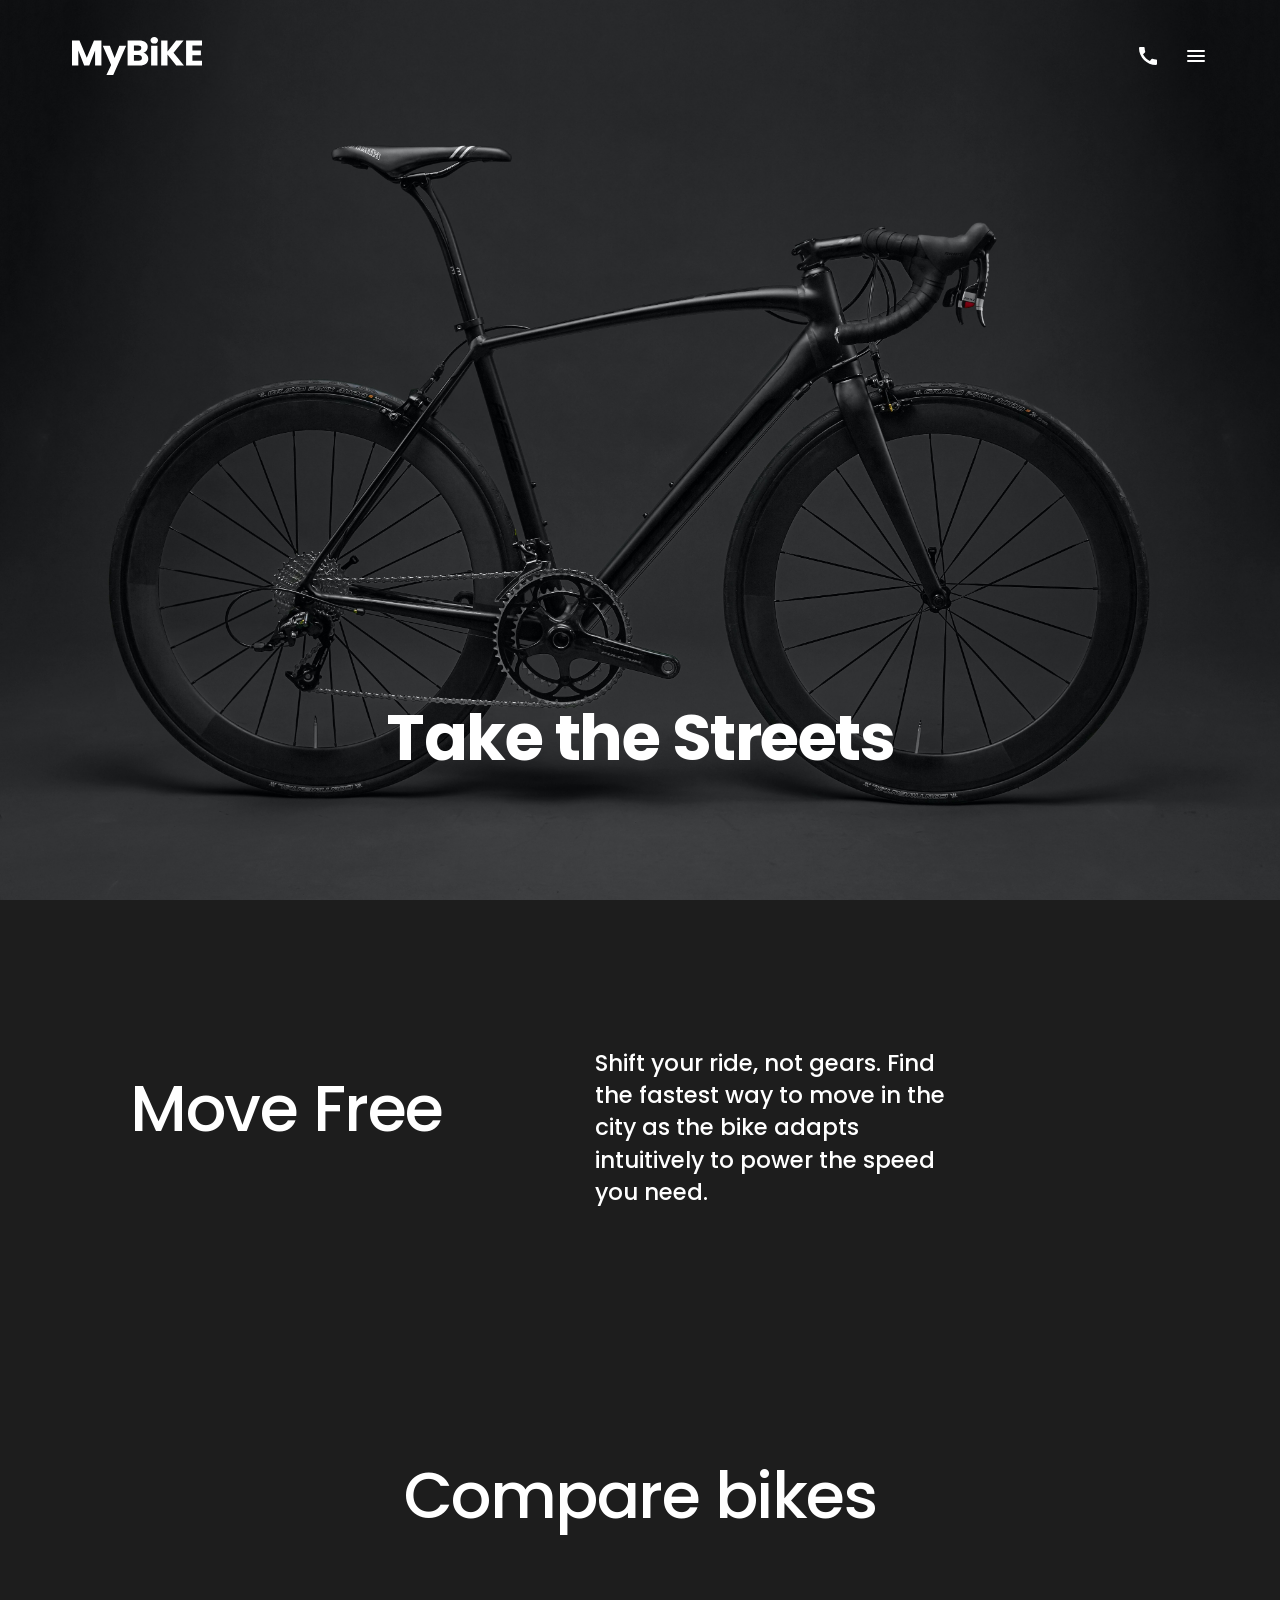
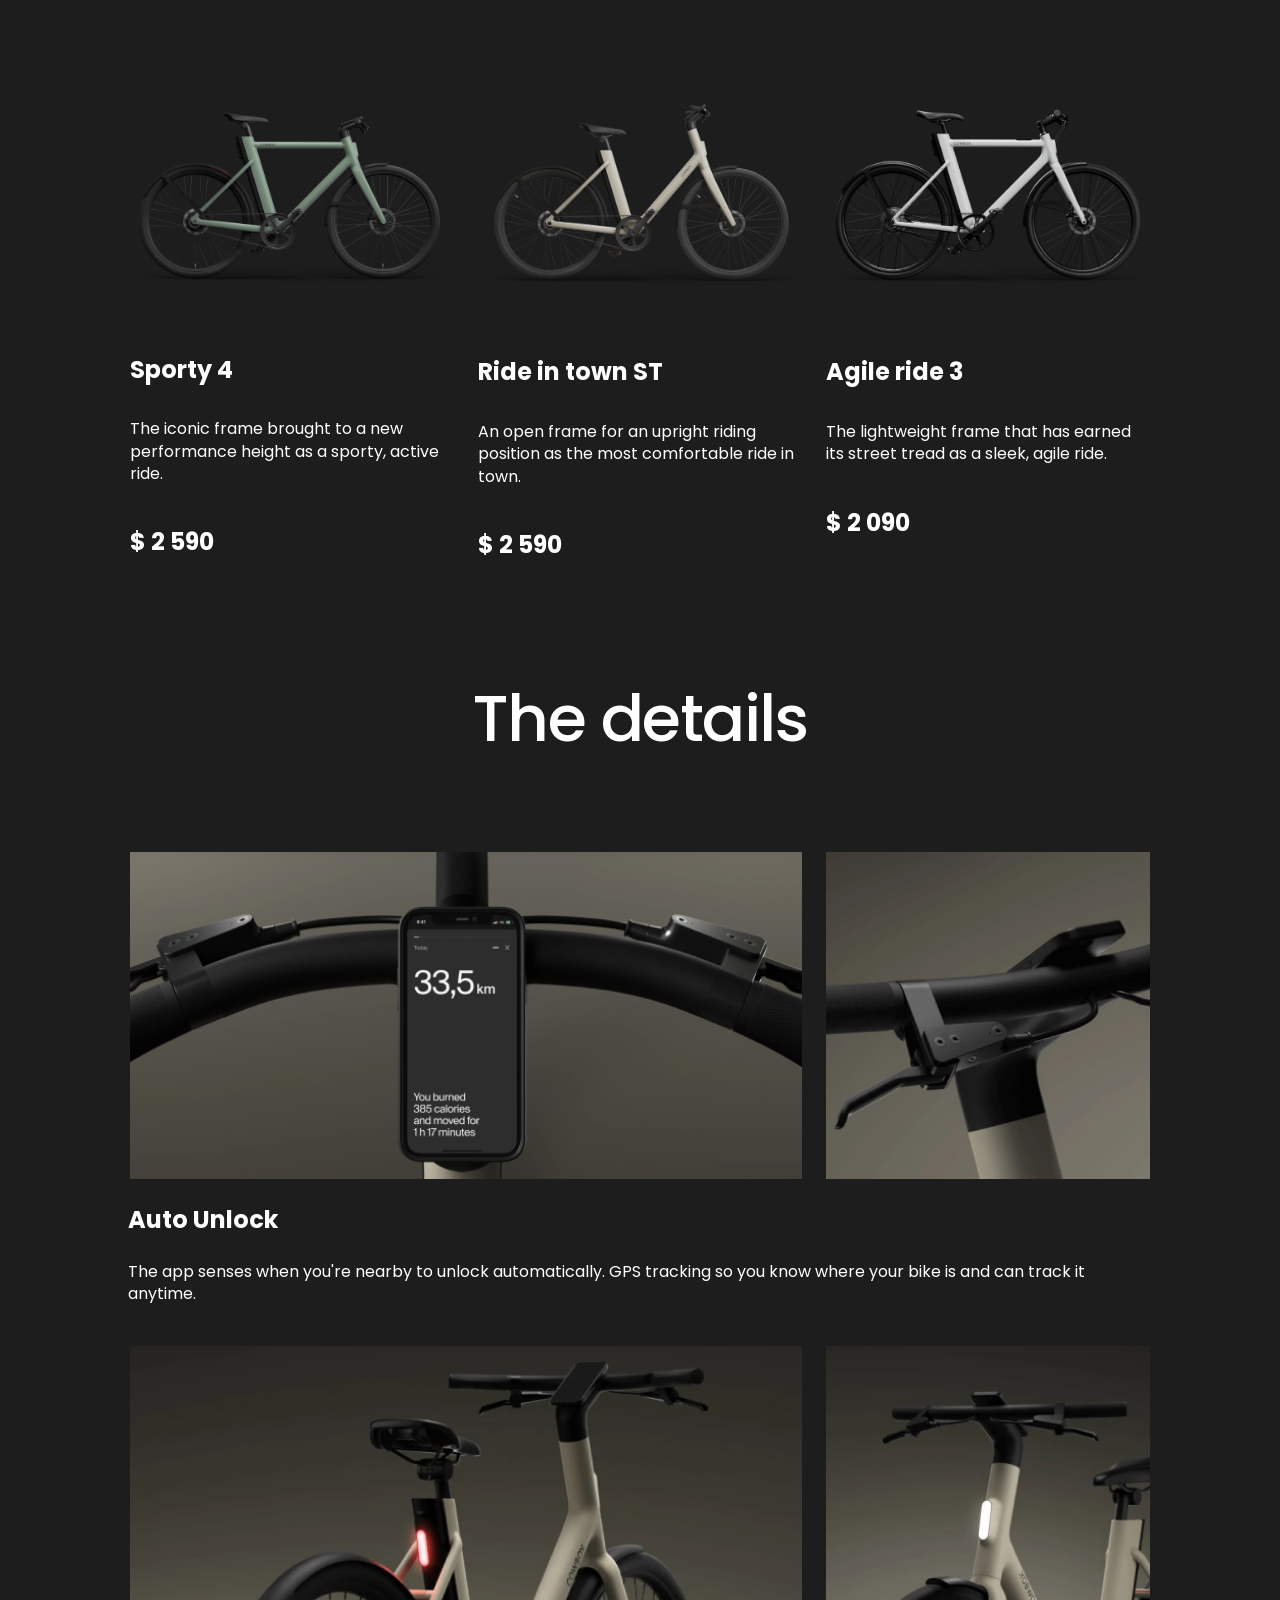
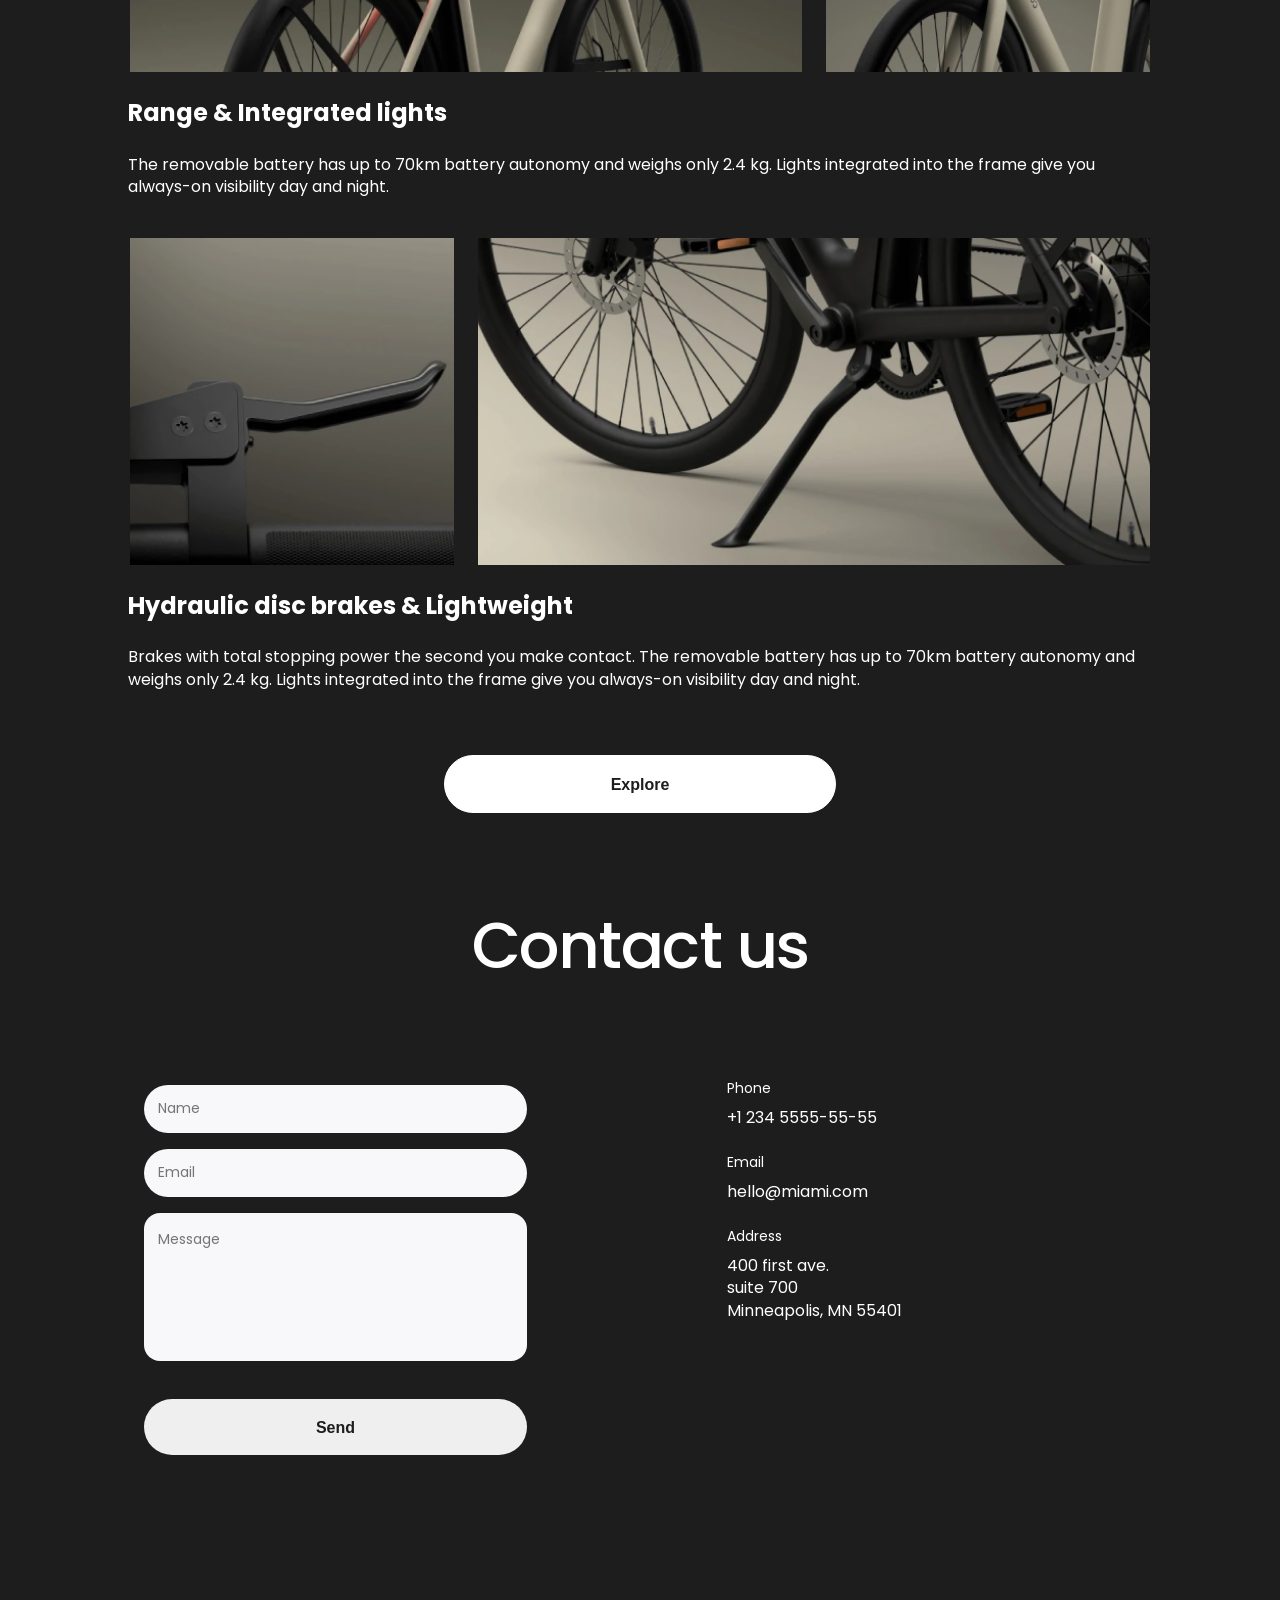
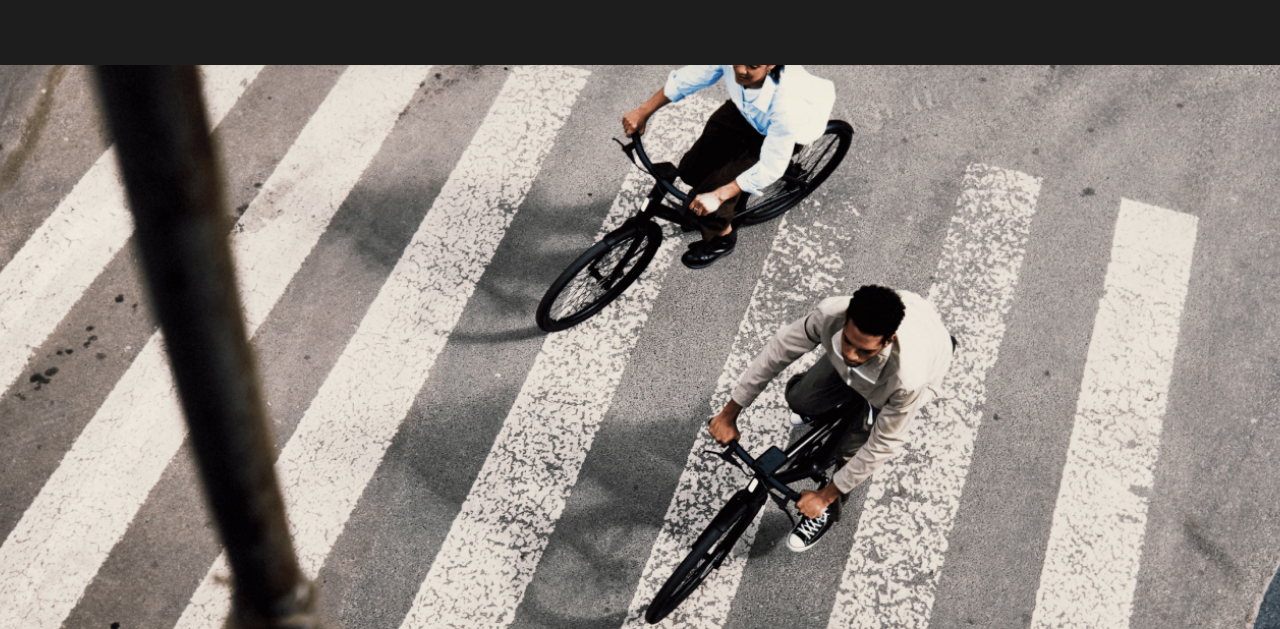
<file: index.html>
<!doctype html><html lang="en" class="page"><head><meta charset="utf-8"><meta name="viewport" content="width=device-width, initial-scale=1.0"><title>MyBiKE</title><link rel="preconnect" href="https://fonts.googleapis.com"><link rel="preconnect" href="https://fonts.gstatic.com" crossorigin><link href="https://fonts.googleapis.com/css2?family=Poppins:ital,wght@0,100;0,200;0,300;0,400;0,500;0,600;0,700;0,800;0,900;1,100;1,200;1,300;1,400;1,500;1,600;1,700;1,800;1,900&display=swap" rel="stylesheet"><link rel="stylesheet" href="index.5c185a75.css"><link rel="icon" type="image/x-icon" href="favicon.7163c4d9.svg"><script src="index.cabb280d.js" defer></script></head><body class="page__body"> <header class="header"> <div class="top-bar"> <a href="#"> <img class="top-bar__logo" src="logo.96647d85.svg" alt="logo img"> </a> <div class="top-bar__icons"> <div class="top-bar__phone-container"> <p class="top-bar__phone">+1 234 555-55-55</p> <a href="tel:+12345555555" class="icon icon--phone" title="+1 234 5555-55-55"></a> </div> <a href="#menu" class="icon icon--menu"></a> </div> </div> <div class="header__bottom"> <h1 class="header__title">Take the Streets</h1> </div> </header> <aside class="menu page__menu" id="menu"> <aside class="menu__content"> <div class="menu__top top-bar"> <a href="#"> <img class="menu__logo" src="logo-menu.840f3398.svg" alt="logo img"> </a> <div class="menu__icons"> <a href="#" class="icon icon--close"></a> </div> </div> <div class="menu__contents"> <nav class="menu__nav nav"> <ul class="nav__list"> <li class="nav__item"> <a class="nav__link" href="#"> home </a> </li> <li class="nav__item"> <a class="nav__link" href="#about"> about us </a> </li> <li class="nav__item"> <a class="nav__link" href="#compare-bikes"> compare bikes </a> </li> <li class="nav__item"> <a class="nav__link" href="#details"> details </a> </li> <li class="nav__item"> <a class="nav__link" href="#contacts"> contacts </a> </li> </ul> </nav> <a href="tel:+1 234 5555-55-55" class="menu__phone-number"> +1 234 5555-55-55 </a> <a href="tel:+1 234 5555-55-55" class="menu__book-to-test"> Book a test ride </a> </div> </aside> </aside> <main class="main"> <div class="container"> <div class="main__content"> <section class="move__free"> <h2 class="move__free__title section-title section-title--align-left"> Move Free </h2> <div class="move__free__content"> <p class="move__free__text"> Shift your ride, not gears. Find the fastest way to move in the city as the bike adapts intuitively to power the speed you need. </p> </div> </section> <section class="compare__bikes" id="compare-bikes"> <h2 class="section-title">Compare bikes</h2> <div class="compare__bikes__products"> <article class="compare__bikes__product product"> <img src="bike-1.69db5cc1.png" alt="Sporty 4" class="product__photo"> <h3 class="product__title">Sporty 4</h3> <p class="product__category"> The iconic frame brought to a new performance height as a sporty, active ride. </p> <p class="product__price">$ 2 590</p> </article> <article class="compare__bikes__product product"> <img src="bike-2.47b66492.png" alt="Ride in town ST" class="product__photo"> <h3 class="product__title">Ride in town ST</h3> <p class="product__category"> An open frame for an upright riding position as the most comfortable ride in town. </p> <p class="product__price">$ 2 590</p> </article> <article class="compare__bikes__product product"> <img src="bike-3.659b9489.png" alt="Agile ride 3" class="product__photo"> <h3 class="product__title">Agile ride 3</h3> <p class="product__category"> The lightweight frame that has earned its street tread as a sleek, agile ride. </p> <p class="product__price">$ 2 090</p> </article> </div> </section> <section class="detail" id="details"> <h2 class="section-title">The details</h2> <div class="detail__wrapper"> <article class="details"> <div class="details__photos"> <a href="#" class="details__link details__link--wide"> <img src="image-1.eba23add.png" alt="Auto Unlock" class="details__photo"> </a> <a href="#" class="details__link details__link--square"> <img src="image-2.62dd85fe.png" alt="Auto Unlock" class="details__photo"> </a> </div> <div class="details__info"> <h3 class="details__title">Auto Unlock</h3> <p class="details__text"> The app senses when you're nearby to unlock automatically. GPS tracking so you know where your bike is and can track it anytime. </p> </div> </article> <article class="details"> <div class="details__photos"> <a href="#" class="details__link details__link--wide"> <img src="image-3.c61f3b13.png" alt="Range & Integrated lights" class="details__photo"> </a> <a href="#" class="details__link details__link--square"> <img src="image-4.a3aa0023.png" alt="Range & Integrated lights" class="details__photo"> </a> </div> <h3 class="details__title">Range & Integrated lights</h3> <p class="details__text"> The removable battery has up to 70km battery autonomy and weighs only 2.4 kg. Lights integrated into the frame give you always-on visibility day and night. </p> </article> <article class="details"> <div class="details__photos"> <a href="#" class="details__link details__link--square"> <img src="image-5.ea1bea8f.png" alt="Hydraulic disc brakes & Lightweight" class="details__photo"> </a> <a href="#" class="details__link details__link--wide"> <img src="image-6.041a58b2.png" alt="Hydraulic disc brakes & Lightweight" class="details__photo"> </a> </div> <h3 class="details__title"> Hydraulic disc brakes & Lightweight </h3> <p class="details__text"> Brakes with total stopping power the second you make contact. The removable battery has up to 70km battery autonomy and weighs only 2.4 kg. Lights integrated into the frame give you always-on visibility day and night. </p> </article> </div> <div class="detail__explore"> <button class="detail__btn">Explore</button> </div> </section> <section class="contacts" id="contacts"> <h2 class="section-title">Contact us</h2> <div class="contacts__content"> <div class="contacts__form"> <form method="get" action="#" class="form" onsubmit="this.reset(); return false;"> <fieldset class="form__fieldset"> <input type="text" placeholder="Name" class="form__input" required> <input type="email" placeholder="Email" class="form__input" required> <textarea type="text-area" placeholder="Message" class="form__input form__input--text-area" required></textarea> <button type="submit" class="form__button-send"> Send </button> </fieldset> </form> </div> <div class="contacts__info"> <div class="contact"> <div class="contact__block"> <p class="contact__description">Phone</p> <a href="tel:+1 234 5555-55-55" class="contact__link"> +1 234 5555-55-55 </a> </div> <div class="contact__block"> <p class="contact__description">Email</p> <a href="mailto:hello@miami.com" class="contact__link"> hello@miami.com </a> </div> <div class="contact__block"> <p class="contact__description">Address</p> <a href="https://maps.app.goo.gl/tWJLSbseW2uo6q8J7" target="_blank" class="contact__link"> 400 first ave. <br> suite 700 <br> Minneapolis, MN 55401 </a> </div> </div> </div> </div> </section> </div> </div> </main> <footer class="footer"></footer> </body></html>
</file>
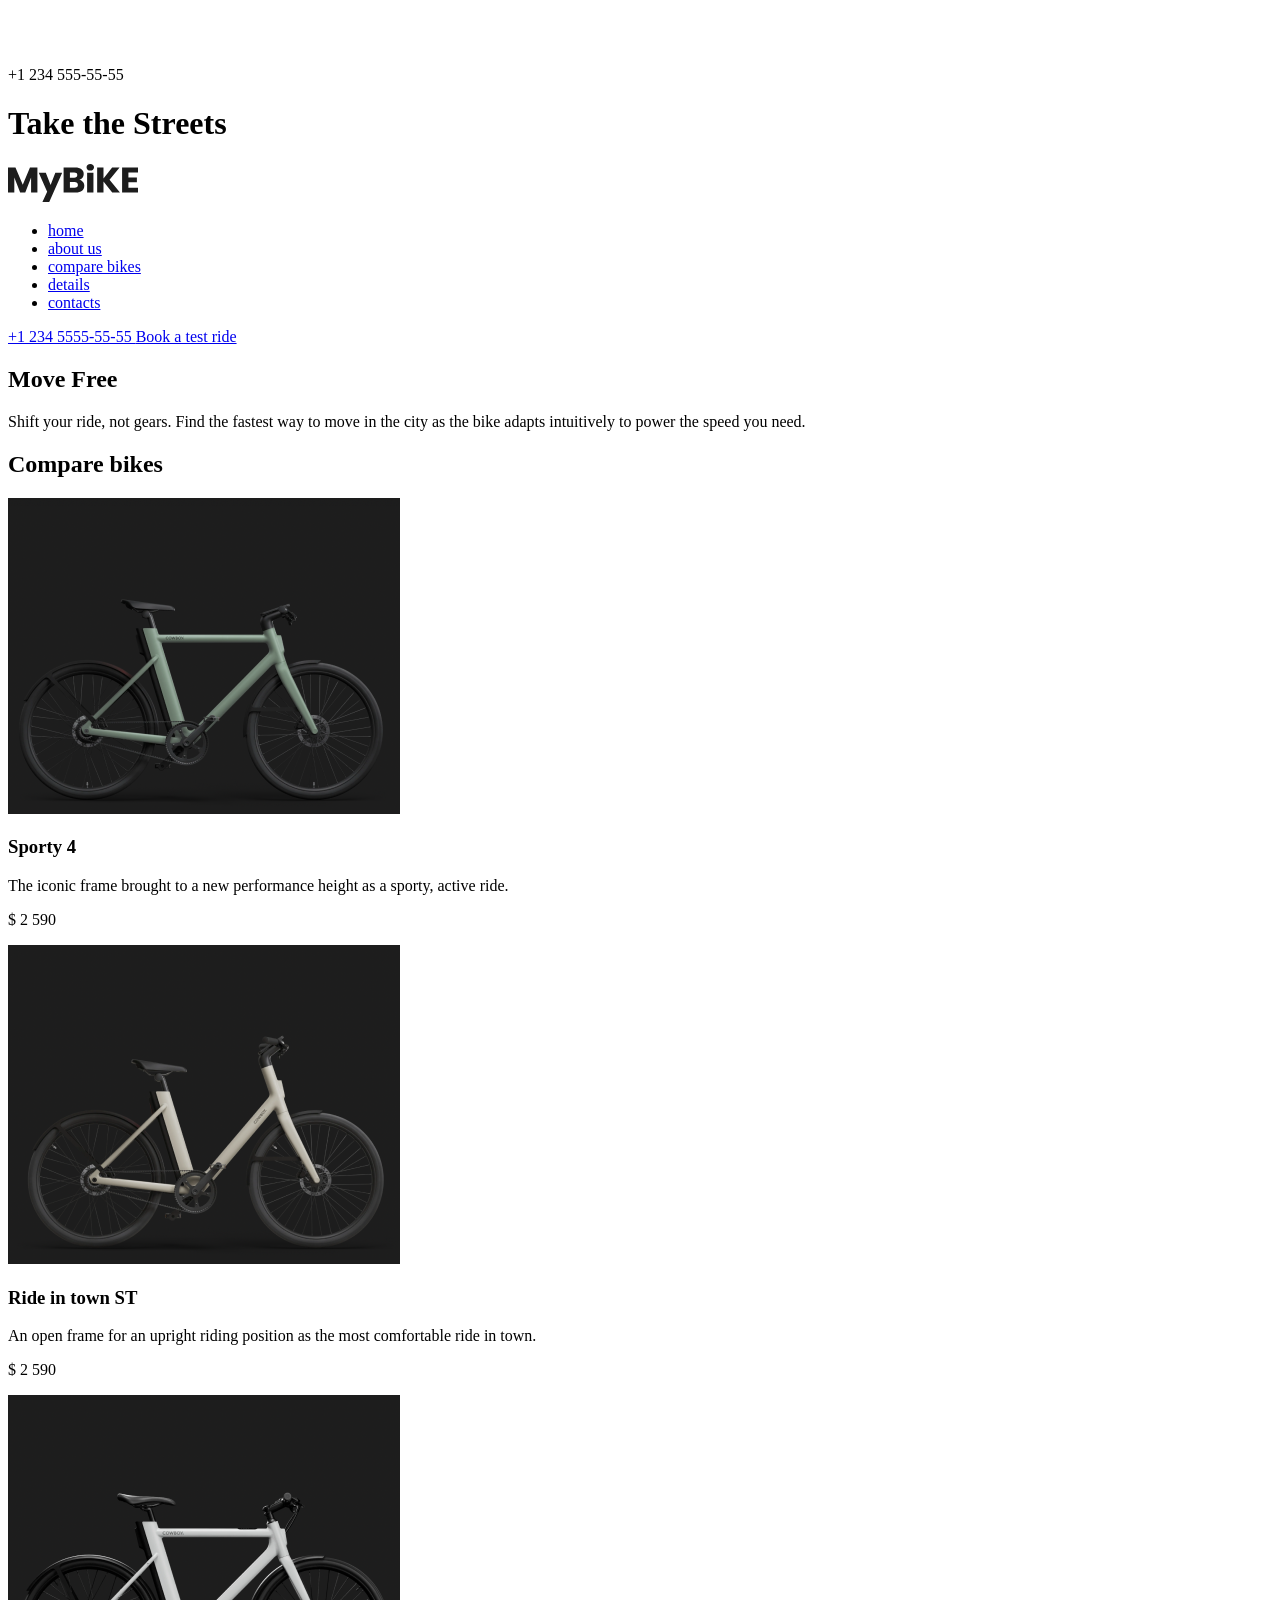
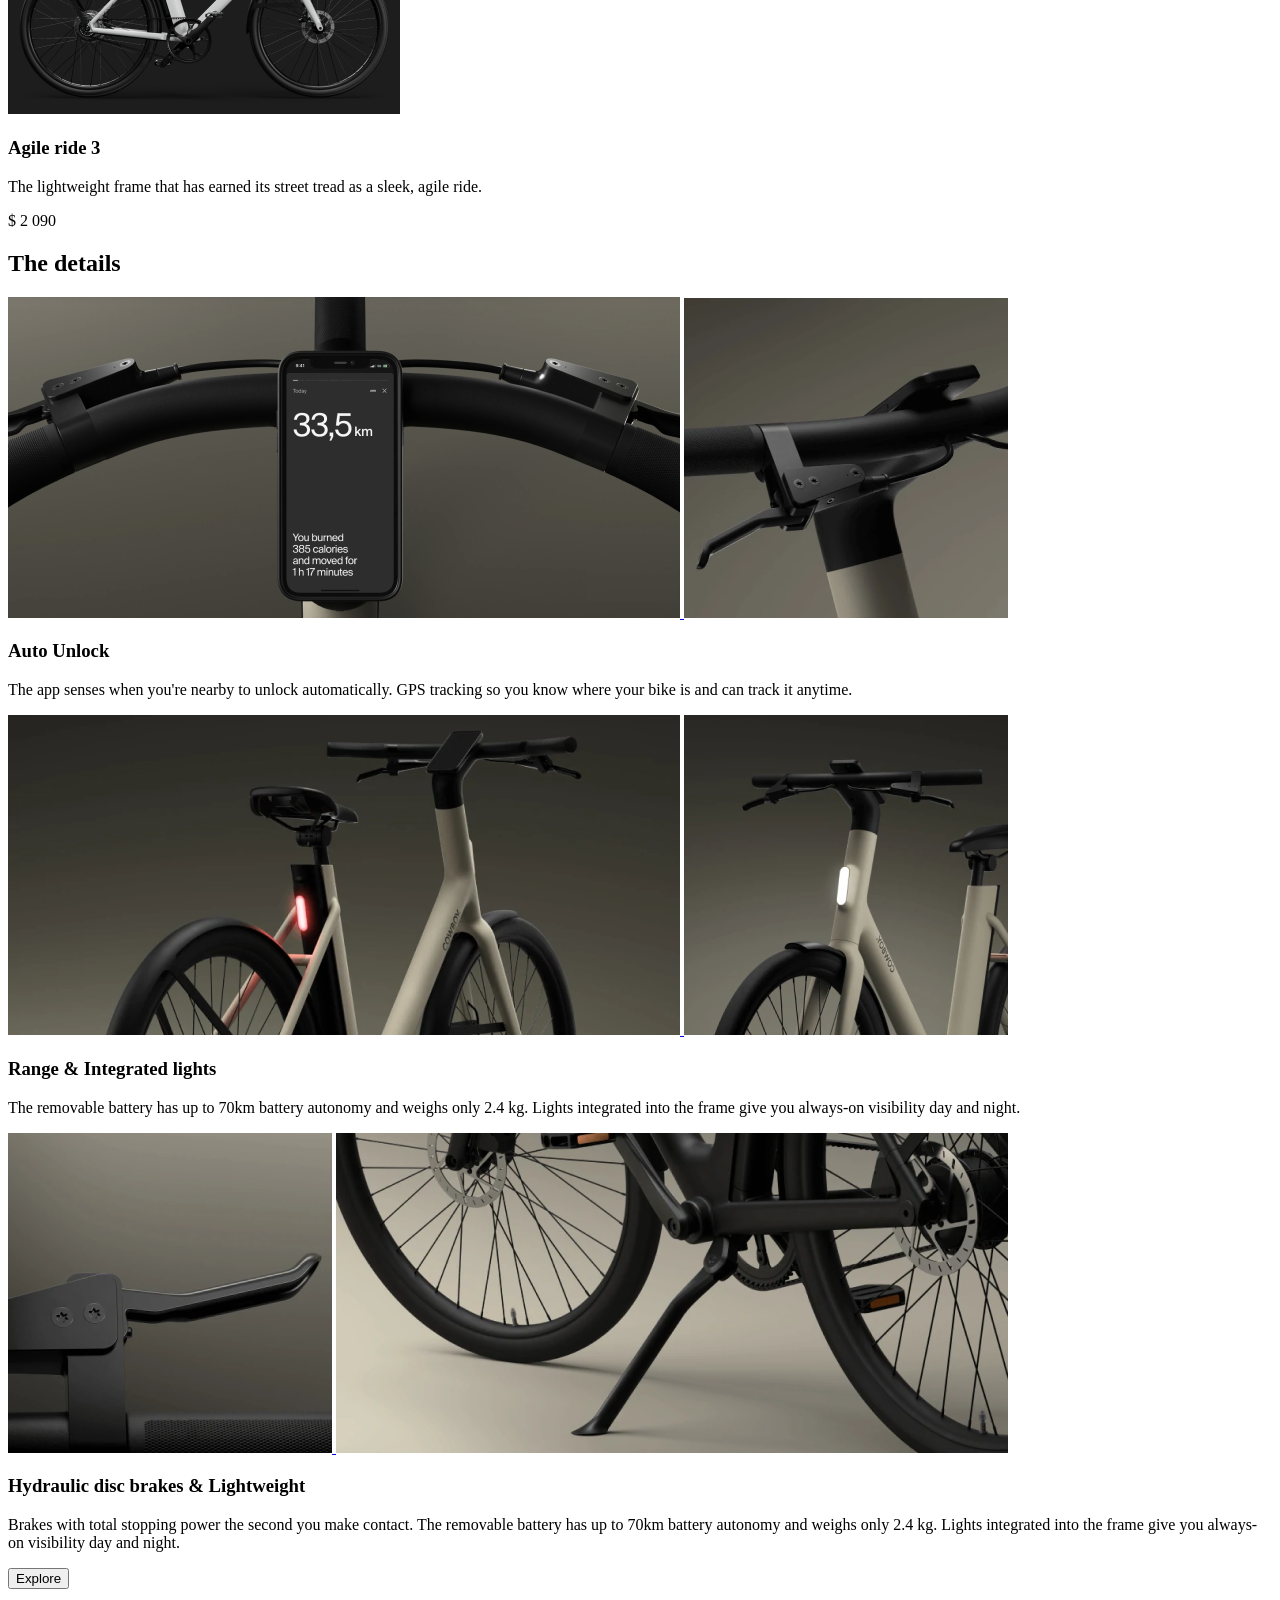
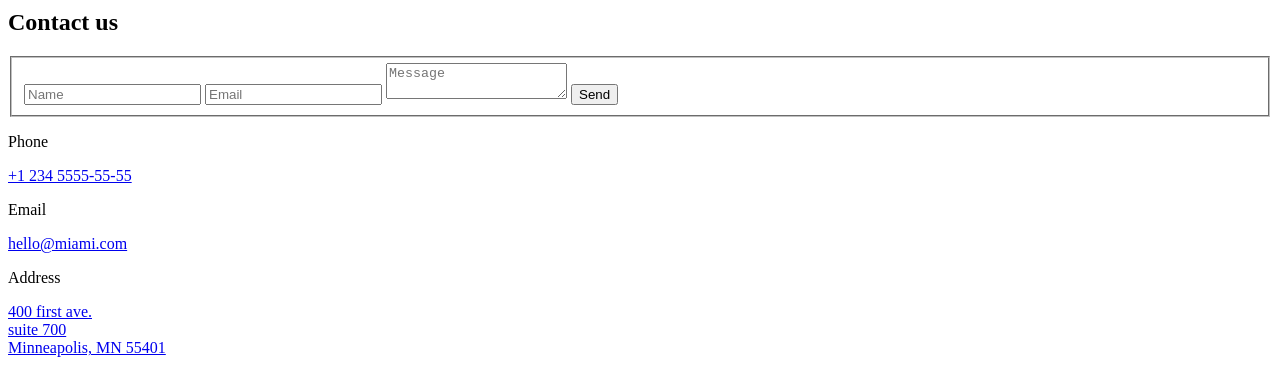
<file: src/index.html>
<!doctype html>
<html lang="en" class="page">
  <head>
    <meta charset="UTF-8" />
    <meta name="viewport" content="width=device-width, initial-scale=1.0" />
    <title>MyBiKE</title>
    <link rel="preconnect" href="https://fonts.googleapis.com" />
    <link
      rel="preconnect"
      href="https://fonts.gstatic.com"
      crossorigin="anonymous"
    />
    <link
      href="https://fonts.googleapis.com/css2?family=Poppins:ital,wght@0,100;0,200;0,300;0,400;0,500;0,600;0,700;0,800;0,900;1,100;1,200;1,300;1,400;1,500;1,600;1,700;1,800;1,900&display=swap"
      rel="stylesheet"
    />
    <link rel="stylesheet" href="./styles/main.scss" />
    <link rel="icon" type="image/x-icon" href="images/icons/favicon.svg" />
    <script src="scripts/main.js" defer></script>
  </head>
  <body class="page__body">
    <header class="header">
      <div class="top-bar">
        <a href="#">
          <img class="top-bar__logo" src="./images/logo.svg" alt="logo img" />
        </a>
        <div class="top-bar__icons">
          <div class="top-bar__phone-container">
            <p class="top-bar__phone">+1 234 555-55-55</p>
            <a
              href="tel:+12345555555"
              class="icon icon--phone"
              title="+1 234 5555-55-55"
            ></a>
          </div>
          <a href="#menu" class="icon icon--menu"></a>
        </div>
      </div>

      <div class="header__bottom">
        <h1 class="header__title">Take the Streets</h1>
      </div>
    </header>

    <aside class="page__menu menu" id="menu">
      <aside class="menu__content">
        <div class="top-bar menu__top">
          <a href="#">
            <img
              class="menu__logo"
              src="./images/logo-menu.svg"
              alt="logo img"
            />
          </a>
          <div class="menu__icons">
            <a href="#" class="icon icon--close"></a>
          </div>
        </div>

        <div class="menu__contents">
          <nav class="nav menu__nav">
            <ul class="nav__list">
              <li class="nav__item">
                <a class="nav__link" href="#"> home </a>
              </li>
              <li class="nav__item">
                <a class="nav__link" href="#about"> about us </a>
              </li>
              <li class="nav__item">
                <a class="nav__link" href="#compare-bikes"> compare bikes </a>
              </li>
              <li class="nav__item">
                <a class="nav__link" href="#details"> details </a>
              </li>
              <li class="nav__item">
                <a class="nav__link" href="#contacts"> contacts </a>
              </li>
            </ul>
          </nav>

          <a href="tel:+1 234 5555-55-55" class="menu__phone-number">
            +1 234 5555-55-55
          </a>
          <a href="tel:+1 234 5555-55-55" class="menu__book-to-test">
            Book a test ride
          </a>
        </div>
      </aside>
    </aside>

    <main class="main">
      <div class="container">
        <div class="main__content">
          <section class="move__free">
            <h2
              class="move__free__title section-title section-title--align-left"
            >
              Move Free
            </h2>
            <div class="move__free__content">
              <p class="move__free__text">
                Shift your ride, not gears. Find the fastest way to move in the
                city as the bike adapts intuitively to power the speed you need.
              </p>
            </div>
          </section>

          <section class="compare__bikes" id="compare-bikes">
            <h2 class="section-title">Compare bikes</h2>

            <div class="compare__bikes__products">
              <article class="product compare__bikes__product">
                <img
                  src="images/bike-1.png"
                  alt="Sporty 4"
                  class="product__photo"
                />
                <h3 class="product__title">Sporty 4</h3>
                <p class="product__category">
                  The iconic frame brought to a new performance height as a
                  sporty, active ride.
                </p>
                <p class="product__price">$ 2 590</p>
              </article>
              <article class="product compare__bikes__product">
                <img
                  src="images/bike-2.png"
                  alt="Ride in town ST"
                  class="product__photo"
                />
                <h3 class="product__title">Ride in town ST</h3>
                <p class="product__category">
                  An open frame for an upright riding position as the most
                  comfortable ride in town.
                </p>
                <p class="product__price">$ 2 590</p>
              </article>
              <article class="product compare__bikes__product">
                <img
                  src="images/bike-3.png"
                  alt="Agile ride 3"
                  class="product__photo"
                />
                <h3 class="product__title">Agile ride 3</h3>
                <p class="product__category">
                  The lightweight frame that has earned its street tread as a
                  sleek, agile ride.
                </p>
                <p class="product__price">$ 2 090</p>
              </article>
            </div>
          </section>
          <section class="detail" id="details">
            <h2 class="section-title">The details</h2>
            <div class="detail__wrapper">
              <article class="details">
                <div class="details__photos">
                  <a href="#" class="details__link details__link--wide">
                    <img
                      src="./images/image-1.png"
                      alt="Auto Unlock"
                      class="details__photo"
                    />
                  </a>
                  <a href="#" class="details__link details__link--square">
                    <img
                      src="./images/image-2.png"
                      alt="Auto Unlock"
                      class="details__photo"
                    />
                  </a>
                </div>
                <div class="details__info">
                  <h3 class="details__title">Auto Unlock</h3>
                  <p class="details__text">
                    The app senses when you're nearby to unlock automatically.
                    GPS tracking so you know where your bike is and can track it
                    anytime.
                  </p>
                </div>
              </article>

              <article class="details">
                <div class="details__photos">
                  <a href="#" class="details__link details__link--wide">
                    <img
                      src="./images/image-3.png"
                      alt="Range & Integrated lights"
                      class="details__photo"
                    />
                  </a>
                  <a href="#" class="details__link details__link--square">
                    <img
                      src="./images/image-4.png"
                      alt="Range & Integrated lights"
                      class="details__photo"
                    />
                  </a>
                </div>
                <h3 class="details__title">Range & Integrated lights</h3>
                <p class="details__text">
                  The removable battery has up to 70km battery autonomy and
                  weighs only 2.4 kg. Lights integrated into the frame give you
                  always-on visibility day and night.
                </p>
              </article>

              <article class="details">
                <div class="details__photos">
                  <a href="#" class="details__link details__link--square">
                    <img
                      src="./images/image-5.png"
                      alt="Hydraulic disc brakes & Lightweight"
                      class="details__photo"
                    />
                  </a>
                  <a href="#" class="details__link details__link--wide">
                    <img
                      src="./images/image-6.png"
                      alt="Hydraulic disc brakes & Lightweight"
                      class="details__photo"
                    />
                  </a>
                </div>
                <h3 class="details__title">
                  Hydraulic disc brakes & Lightweight
                </h3>
                <p class="details__text">
                  Brakes with total stopping power the second you make contact.
                  The removable battery has up to 70km battery autonomy and
                  weighs only 2.4 kg. Lights integrated into the frame give you
                  always-on visibility day and night.
                </p>
              </article>
            </div>
            <div class="detail__explore">
              <button class="detail__btn">Explore</button>
            </div>
          </section>
          <section class="contacts" id="contacts">
            <h2 class="section-title">Contact us</h2>
            <div class="contacts__content">
              <div class="contacts__form">
                <form
                  method="get"
                  action="#"
                  class="form"
                  onsubmit="this.reset(); return false;"
                >
                  <fieldset class="form__fieldset">
                    <input
                      type="text"
                      placeholder="Name"
                      class="form__input"
                      required
                    />
                    <input
                      type="email"
                      placeholder="Email"
                      class="form__input"
                      required
                    />
                    <textarea
                      type="text-area"
                      placeholder="Message"
                      class="form__input form__input--text-area"
                      required
                    ></textarea>
                    <button type="submit" class="form__button-send">
                      Send
                    </button>
                  </fieldset>
                </form>
              </div>
              <div class="contacts__info">
                <div class="contact">
                  <div class="contact__block">
                    <p class="contact__description">Phone</p>
                    <a href="tel:+1 234 5555-55-55" class="contact__link">
                      +1 234 5555-55-55
                    </a>
                  </div>

                  <div class="contact__block">
                    <p class="contact__description">Email</p>
                    <a href="mailto:hello@miami.com" class="contact__link">
                      hello@miami.com
                    </a>
                  </div>

                  <div class="contact__block">
                    <p class="contact__description">Address</p>
                    <a
                      href="https://maps.app.goo.gl/tWJLSbseW2uo6q8J7"
                      target="_blank"
                      class="contact__link"
                    >
                      400 first ave.
                      <br />
                      suite 700
                      <br />
                      Minneapolis, MN 55401
                    </a>
                  </div>
                </div>
              </div>
            </div>
          </section>
        </div>
      </div>
    </main>

    <footer class="footer"></footer>
  </body>
</html>
</file>
<file: index.5c185a75.css>
.container{padding-left:20px;padding-right:20px}@media (min-width:576px){.container{padding:36px 72px}}.page{color:#fff;scroll-behavior:smooth;font-family:Poppins,serif;font-size:16px;line-height:140%}.page__body{background:#1d1d1d;margin:0}.page__menu{opacity:0;pointer-events:none;transition:all .3s ease-in-out;position:fixed;top:0;left:0;right:0;transform:translate(-100%)}.page__menu:target{opacity:1;pointer-events:auto;transform:translate(0)}.page:has(.page__menu:target){overflow:hidden}.header{box-sizing:border-box;background-image:url(header-bg-mobile.bced6dda.png);background-position:100%;background-repeat:no-repeat;background-size:cover;-ms-flex-direction:column;flex-direction:column;-ms-flex-pack:justify;justify-content:space-between;height:480px;margin-bottom:88px;display:-ms-flexbox;display:flex}@media (min-width:1024px){.header{height:100vh}}.header__top{-ms-flex-pack:justify;justify-content:space-between;-ms-flex-align:center;align-items:center;display:-ms-flexbox;display:flex}.header__title{text-align:center;letter-spacing:-1.5px;-ms-flex-align:center;align-items:center;font-size:36px;font-weight:700;line-height:100%}@media (min-width:576px){.header__title{text-align:center;margin:0 auto;font-size:64px}}.header__bottom{padding-bottom:88px}@media (min-width:576px){.header__bottom{padding-bottom:130px}}.menu{box-sizing:border-box;text-transform:uppercase;background-color:#c2c2c2;height:100vh;margin-bottom:88px;font-weight:600}.menu__nav{padding-bottom:40px}.menu__content{position:relative}.menu__icons{cursor:pointer;gap:24px;display:-ms-flexbox;display:flex}.menu__phone-number{color:#1d1d1d;padding-bottom:16px;font-size:16px;line-height:27px;text-decoration:none;display:block}.menu__book-to-test{letter-spacing:2px;color:#1d1d1d;border-bottom:1px solid #1d1d1d;border-radius:1px;width:fit-content;padding-bottom:7px;font-size:12px;line-height:16px;text-decoration:none;display:block}.menu__contents{padding-left:20px;padding-right:20px}@media (min-width:576px){.menu__contents{padding-left:72px;padding-right:72px}}.menu__top{padding-top:24px}@media (orientation:landscape){.menu{overflow-y:auto}}.icon{background-position:50%;background-size:contain;width:32px;height:32px;transition:transform .3s;display:block}@media (min-width:320px){.icon{width:24px;height:24px}}.icon:hover{transform:scale(1.2)}.icon--phone{background-image:url(phone.26299131.svg);background-repeat:no-repeat}.icon--menu{background-image:url(icon-burger-menu.d4d5103b.svg);background-repeat:no-repeat}.icon--menu:hover{background-image:url(icon-burger-menu-hover.38b0272f.png)}.icon--close{background-image:url(icon-burger-menu-close.897717ec.svg);background-repeat:no-repeat}.top-bar{-ms-flex-pack:justify;justify-content:space-between;-ms-flex-align:center;align-items:center;padding:20px 20px 40px;display:-ms-flexbox;display:flex}@media (min-width:576px){.top-bar{padding:36px 72px}}.top-bar__icons{cursor:pointer;-ms-flex-align:center;align-items:center;gap:24px;display:-ms-flexbox;display:flex}.top-bar__phone-container{-ms-flex-align:center;align-items:center;gap:20px;display:-ms-flexbox;display:flex;position:relative}.top-bar__phone{opacity:0;white-space:nowrap;margin-left:8px;font-size:12px;font-weight:700;line-height:16px;transition:opacity .3s,transform .3s;display:none;transform:translate(10px)}@media (min-width:1024px){.top-bar__phone{display:inline-block}}@media (min-width:320px){.top-bar__phone-container:hover .top-bar__phone{display:none}}@media (min-width:1024px){.top-bar__phone-container:hover .top-bar__phone{opacity:1;display:inline-block}}.top-bar__logo{width:187px;height:56px;transition:transform .3s;display:-ms-flexbox;display:flex}.top-bar__logo:hover{transform:scale(1.2)}@media (min-width:320px){.top-bar__logo{width:130px;height:38px}}.nav__item{position:relative}.nav__list{-ms-flex-direction:column;flex-direction:column;gap:32px;margin:0;padding:0;list-style-type:none;display:-ms-flexbox;display:flex}.nav__link{color:#1d1d1d;letter-spacing:2px;font-size:22px;line-height:22px;text-decoration:none;transition:color .3s;position:relative}.nav__link:after{content:"";transform-origin:0;background:#1d1d1d;width:100%;height:1px;transition:transform .3s;position:absolute;bottom:-8px;left:0;transform:scale(0)}.nav__link:hover:after{transform:scale(1)}.section-title{letter-spacing:-1.5px;text-align:center;color:#fff;padding:48px;font-size:32px;font-weight:500;line-height:100%}@media (min-width:576px){.section-title{font-size:48px}}@media (min-width:1024px){.section-title{max-width:1020px;margin-left:auto;margin-right:auto;font-size:64px}}.section-title--align-left{white-space:nowrap;padding:0}.section-title--align-left:not(:is(:lang(ae),:lang(ar),:lang(arc),:lang(bcc),:lang(bqi),:lang(ckb),:lang(dv),:lang(fa),:lang(glk),:lang(he),:lang(ku),:lang(mzn),:lang(nqo),:lang(pnb),:lang(ps),:lang(sd),:lang(ug),:lang(ur),:lang(yi))){text-align:left}.section-title--align-left:is(:lang(ae),:lang(ar),:lang(arc),:lang(bcc),:lang(bqi),:lang(ckb),:lang(dv),:lang(fa),:lang(glk),:lang(he),:lang(ku),:lang(mzn),:lang(nqo),:lang(pnb),:lang(ps),:lang(sd),:lang(ug),:lang(ur),:lang(yi)){text-align:right}.main{background-color:#1d1d1d}.main__contnet{padding-left:20px;padding-right:20px}@media (min-width:576px){.main__contnet{padding:36px 72px}}.move__free{--columns:2;grid-template-columns:repeat(var(--columns),1fr);column-gap:24px;display:grid}@media (min-width:576px){.move__free{--columns:6;column-gap:24px}}@media (min-width:1024px){.move__free{--columns:12;max-width:1020px;margin-left:auto;margin-right:auto}}.move__free__title{grid-column:1/-1}@media (min-width:576px){.move__free__title{grid-column:1/4}}@media (min-width:1024px){.move__free__title{grid-column:1/2;max-width:1020px;margin-left:auto;margin-right:auto}}.move__free__content{grid-column:1/-1}@media (min-width:576px){.move__free__content{grid-column:4/10}}.move__free__text{font-size:23px;font-weight:500;line-height:32.2px}.compare__bikes{padding-top:92px}.compare__bikes__products{--columns:2;grid-template-columns:repeat(var(--columns),1fr);gap:40px 24px;display:grid}@media (min-width:576px){.compare__bikes__products{--columns:6;column-gap:24px}}@media (min-width:1024px){.compare__bikes__products{--columns:12;max-width:1020px;margin-left:auto;margin-right:auto}.compare__bikes{max-width:1020px;margin-left:auto;margin-right:auto;padding-top:164px}}@media (min-width:576px){.compare__bikes{padding-top:132px}}.compare__bikes__product{grid-column:1/-1}@media (min-width:576px){.compare__bikes__product{grid-column:2/-2}}@media (min-width:1024px){.compare__bikes__product{grid-column:span 4;max-width:1020px;margin-left:auto;margin-right:auto}}.product__photo{width:100%}.product__title{padding-top:32px;font-size:24px;font-weight:700;line-height:33.6px}.product__category{padding-top:8px;font-size:16px;line-height:22.4px}.product__price{padding-top:16px;font-size:24px;font-weight:700;line-height:33.6px}.detail__wrapper{row-gap:20px;max-width:1024px;margin:0 auto;display:grid}@media (min-width:576px){.detail__wrapper{row-gap:24px}}.detail__explore{-ms-flex-pack:center;justify-content:center;margin-top:40px;display:-ms-flexbox;display:flex}@media (min-width:576px){.detail__explore{margin-top:48px}}.detail__btn{color:#1d1d1d;background-color:#fff;border:1px solid #fff;border-radius:40px;padding:14.5px 108.5px;font-size:16px;font-weight:700;line-height:27px;transition:all .3s ease-in-out;display:-ms-flexbox;display:flex}.detail__btn:hover{box-shadow:1px 4px 16px rgba(232,232,240,.4)}.detail__btn:active{scale:1.05}@media (min-width:1024px){.detail__btn{max-width:1020px;margin-left:auto;margin-right:auto;padding:14.5px 131.5px}}@media (min-width:576px){.detail__btn{padding:14.5px 165.5px}}.details__photos{--columns:2;grid-template-columns:repeat(var(--columns),1fr);column-gap:24px;margin-bottom:16px;display:grid}@media (min-width:576px){.details__photos{--columns:6;column-gap:24px}}@media (min-width:1024px){.details__photos{--columns:12;max-width:1020px;margin-left:auto;margin-right:auto}}@media (min-width:576px){.details__link--wide{grid-column:span 4}}@media (min-width:1024px){.details__link--wide{grid-column:span 8;max-width:1020px;margin-left:auto;margin-right:auto}}@media (min-width:576px){.details__link--square{grid-column:span 2}}@media (min-width:1024px){.details__link--square{grid-column:span 4;max-width:1020px;margin-left:auto;margin-right:auto}}.details__photo{object-fit:cover;width:100%;height:100%;transition:all .4s}.details__photo:hover{scale:1.02;box-shadow:0 20px 30px rgba(172,172,172,.2)}.details__title{font-size:24px;font-weight:700;line-height:33.6px}.details__text{font-size:16px;font-weight:400;line-height:22.4px}.contacts__content{--columns:2;grid-template-columns:repeat(var(--columns),1fr);gap:48px 24px;max-width:846px;display:grid}@media (min-width:576px){.contacts__content{--columns:6;column-gap:24px}}@media (min-width:1024px){.contacts__content{--columns:12;max-width:1020px;margin-left:auto;margin-right:auto}}.contacts__form{grid-column:span 2}@media (min-width:576px){.contacts__form{grid-column:span 3}}@media (min-width:1024px){.contacts__form{grid-column:span 5;max-width:1020px;margin-left:auto;margin-right:auto}}.contacts__info{grid-column:span 2}@media (min-width:576px){.contacts__info{grid-column:span 3}}@media (min-width:1024px){.contacts__info{grid-column:7/11;max-width:1020px;margin-left:auto;margin-right:auto}}.form__fieldset{border:0}.form__input{box-sizing:border-box;color:#7e7e83;background-color:#f8f8fa;border:0;border-radius:40px;width:100%;height:48px;margin-bottom:16px;padding:16px 14px;font-family:inherit;font-size:14px;font-weight:400;line-height:20px}.form__input:not(:-ms-placeholder-shown){color:#292929}.form__input:not(:placeholder-shown){color:#292929}.form__input--text-area{resize:none;border-radius:16px;height:148px;margin-bottom:32px}.form__input:hover{color:#292929;border:1px solid #d5d7de;padding:15px 13px}.form__input:focus{color:#292929;border:1px solid #292929;outline:none;padding:15px 13px}.form__button-send{color:#1d1d1d;cursor:pointer;border:0;border-radius:40px;width:100%;height:56px;padding:0;font-size:16px;font-weight:700;line-height:27px}.form__button-send:hover{box-shadow:1px 4px 16px rgba(232,232,240,.4)}.form__button-send:active{box-shadow:1px 4px 16px rgba(232,232,240,.64)}.contact{color:#fff;-ms-flex-direction:column;flex-direction:column;row-gap:24px;padding-left:20px;padding-right:20px;display:-ms-flexbox;display:flex}.contact__description{margin:0 0 8px;font-size:14px;font-weight:400;line-height:19.6px}.contact__link{color:inherit;margin:0;font-size:16px;font-weight:0;line-height:22.4px;text-decoration:none;transition:all .3s}.contact__link:hover{text-shadow:2px 0 10px #fff}.footer{background-image:url(footer.dbed26fe.png);background-position:50%;background-repeat:no-repeat;background-size:cover;height:62.5vw;min-height:200px;margin-top:120px}@media (min-width:576px){.footer{background-image:url(footer.dbed26fe.png);margin-top:102px}}@media (min-width:1024px){.footer{background-image:url(footer.dbed26fe.png);height:44.0529vw;margin-top:164px}}
/*# sourceMappingURL=index.5c185a75.css.map */
</file>
